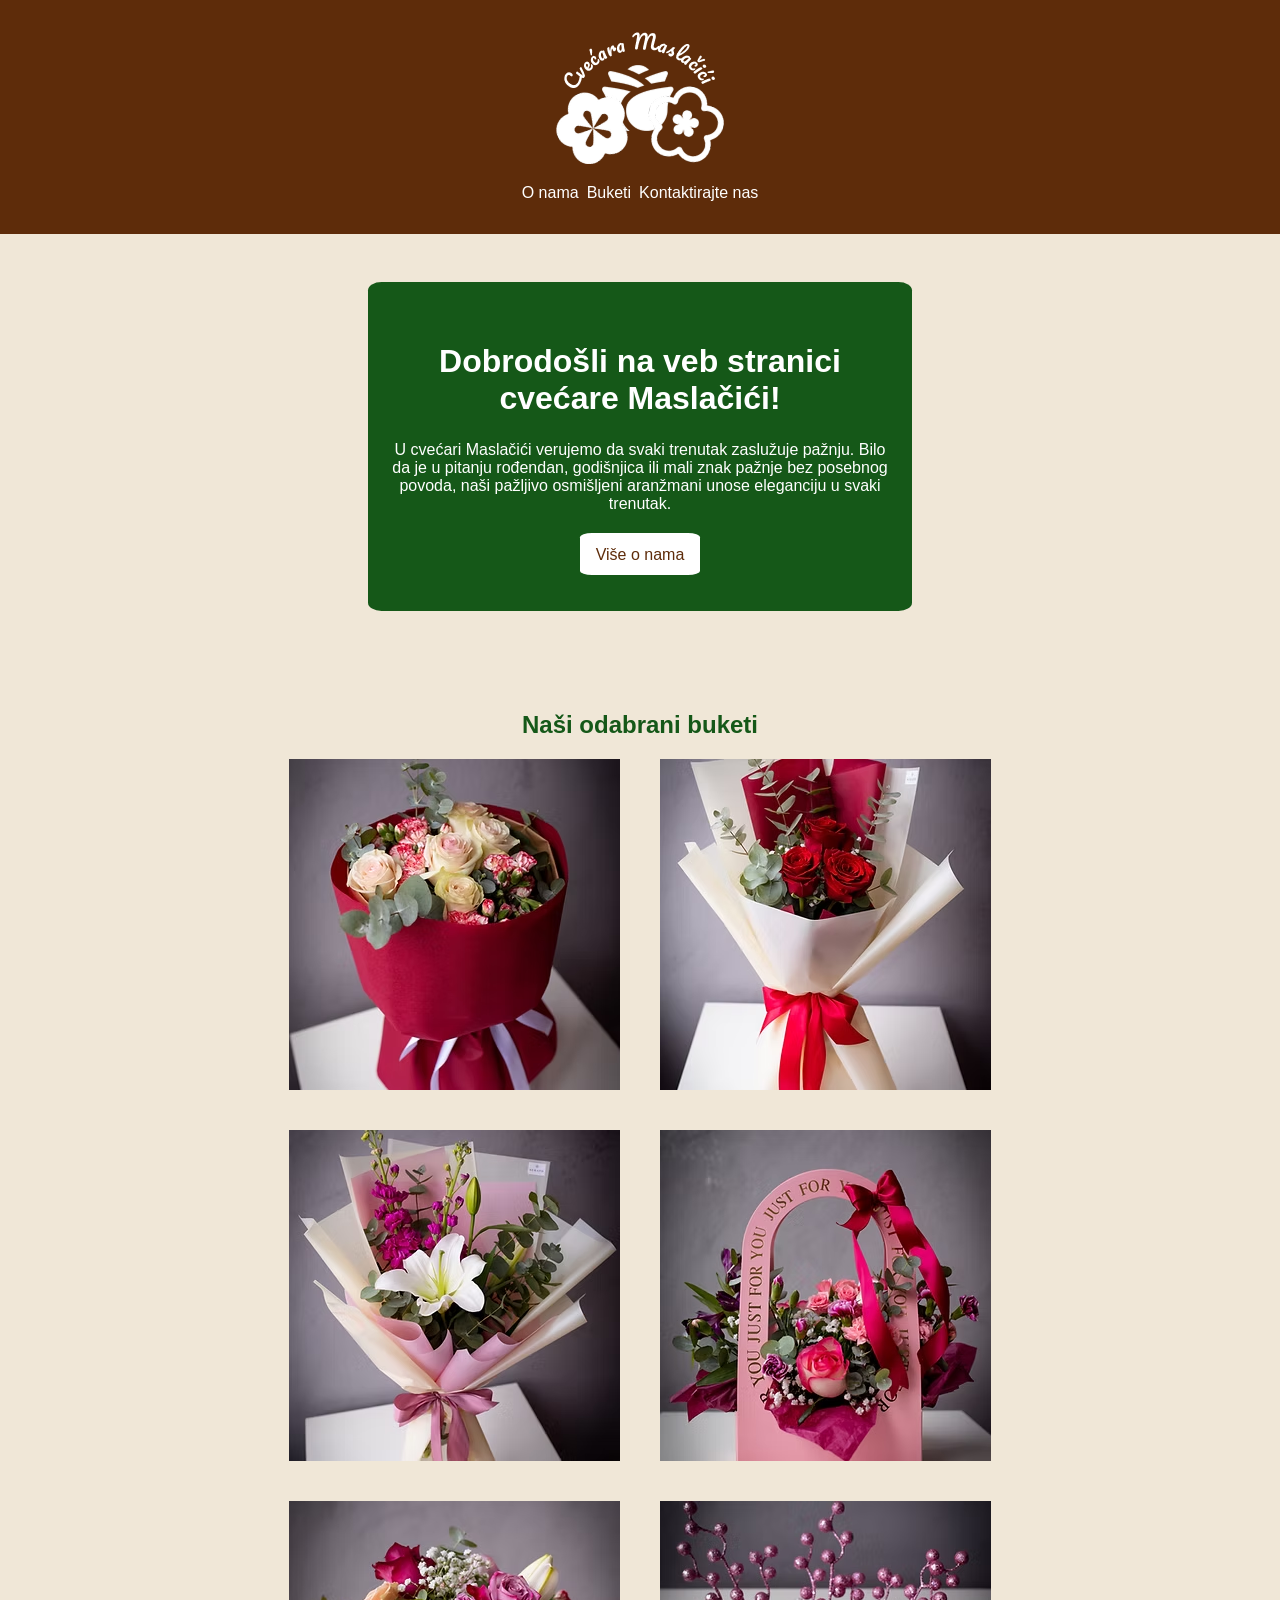
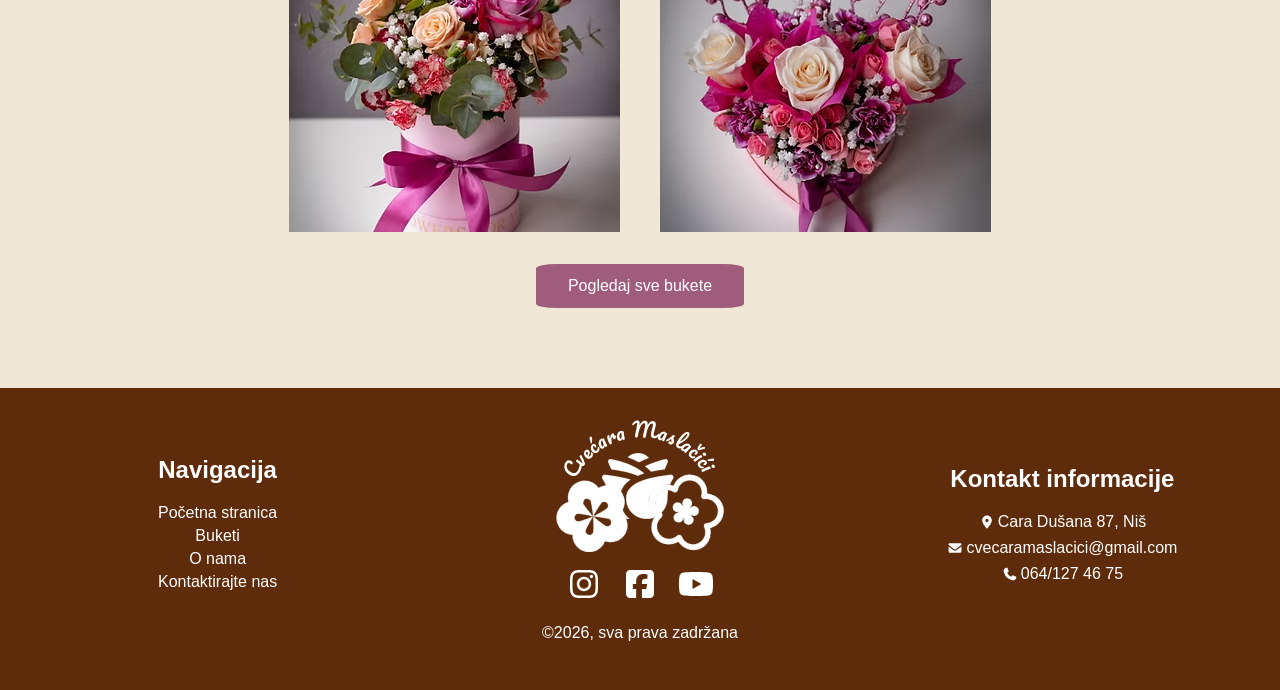
<file: index.html>
<!DOCTYPE html>
<html lang="en">

<head>
    <meta charset="UTF-8">
    <meta http-equiv="X-UA-Compatible" content="IE=edge">
    <meta name="viewport" content="width=device-width, initial-scale=1.0">
    <title>Cvećara Maslačići</title>

    <link rel="stylesheet" href="./css/style.css">
    <link rel="stylesheet" href="./css/index.css">

    <link rel="apple-touch-icon" sizes="180x180" href="./favicon_io/apple-touch-icon.png">
    <link rel="icon" type="image/png" sizes="32x32" href="./favicon_io/favicon-32x32.png">
    <link rel="icon" type="image/png" sizes="16x16" href="./favicon_io/favicon-16x16.png">
    <link rel="manifest" href="./favicon_io/site.webmanifest">
</head>

<body>
    <div id="Header-wrapper" class="background-brown">
        <header>
            <nav>
                <a href="index.html" id="logo-header" class="text-white">
                    <img src="./images/LogoCvecara-white.png" alt="Logo">
                </a>

                <div id="links-header">
                    <a href="./aboutus.html" class="text-white">O nama</a>
                    <a href="#" class="text-white">Buketi</a>
                    <a href="./contact.html" class="text-white">Kontaktirajte nas</a>
                </div>
            </nav>
        </header>
    </div>

    <div id="Hero-wrapper">
        <div id="Hero-section">
            <h1 class="text-white">
                Dobrodošli na veb stranici cvećare Maslačići!
            </h1>

            <p class="text-white">
                U cvećari Maslačići verujemo da svaki trenutak zaslužuje pažnju. Bilo da je u pitanju rođendan,
                godišnjica ili mali znak pažnje bez posebnog povoda, naši pažljivo osmišljeni aranžmani unose eleganciju
                u svaki trenutak.
            </p>

            <a href="./aboutus.html" id="button-hero" class="button text-brown background-white">
                Više o nama
            </a>
        </div>
    </div>

    <div id="Main-wrapper">
        <main>
            <h2 class="text-green">
                Naši odabrani buketi
            </h2>

            <div id="imageContainer">
                <img src="./images/cvece1.avif" alt="Cvece">
                <img src="./images/cvece2.avif" alt="Cvece">
                <img src="./images/cvece3.avif" alt="Cvece">
                <img src="./images/cvece4.avif" alt="Cvece">
                <img src="./images/cvece5.avif" alt="Cvece">
                <img src="./images/cvece6.avif" alt="Cvece">
            </div>

            <a href="#" class="button text-white background-bourdeaux">
                Pogledaj sve bukete
            </a>
        </main>
    </div>

    <div id="Footer-wrapper" class="background-brown">
        <footer>
            <div id="footer-up">
                <div id="navigation-part">
                    <h2 class="text-white">
                        Navigacija
                    </h2>

                    <div>
                        <a href="./index.html" class="text-white">Početna stranica</a>
                        <a href="#" class="text-white">Buketi</a>
                        <a href="./aboutus.html" class="text-white">O nama</a>
                        <a href="./contact.html" class="text-white">Kontaktirajte nas</a>
                    </div>
                </div>

                <div id="logos-part">
                    <a href="index.html">
                        <img src="./images/LogoCvecara-white.png" alt="logo">
                    </a>

                    <div>
                        <a href="#">
                            <img src="./images/instagram.svg" alt="instagram" class="logo-navigation">
                        </a>
                        <a href="#">
                            <img src="./images/facebook.svg" alt="facebook" class="logo-navigation">
                        </a>

                        <a href="#">
                            <img src="./images/youtube.svg" alt="youtube" class="logo-navigation">
                        </a>
                    </div>
                </div>

                <div id="contact-part">
                    <h2 class="text-white">
                        Kontakt informacije
                    </h2>

                    <div id="kontakt-informacije">
                        <div>
                            <img src="./images/location.svg" alt="lokacija" class="logo-contact">

                            <p class="text-white">
                                Cara Dušana 87, Niš
                            </p>
                        </div>
                        
                        <div>
                            <img src="./images/envelope.svg" alt="E-posta" class="logo-contact">

                            <p class="text-white">
                                cvecaramaslacici@gmail.com
                            </p>
                        </div>
                        
                        <div>
                            <img src="./images/phone.svg" alt="Broj tel" class="logo-contact">

                            <p class="text-white">
                                064/127 46 75
                            </p>
                        </div>
                    </div>
                </div>
            </div>

            <p class="text-white" id="copyright">
                ©2026, sva prava zadržana
            </p>
        </footer>
    </div>
</body>

</html>
</file>
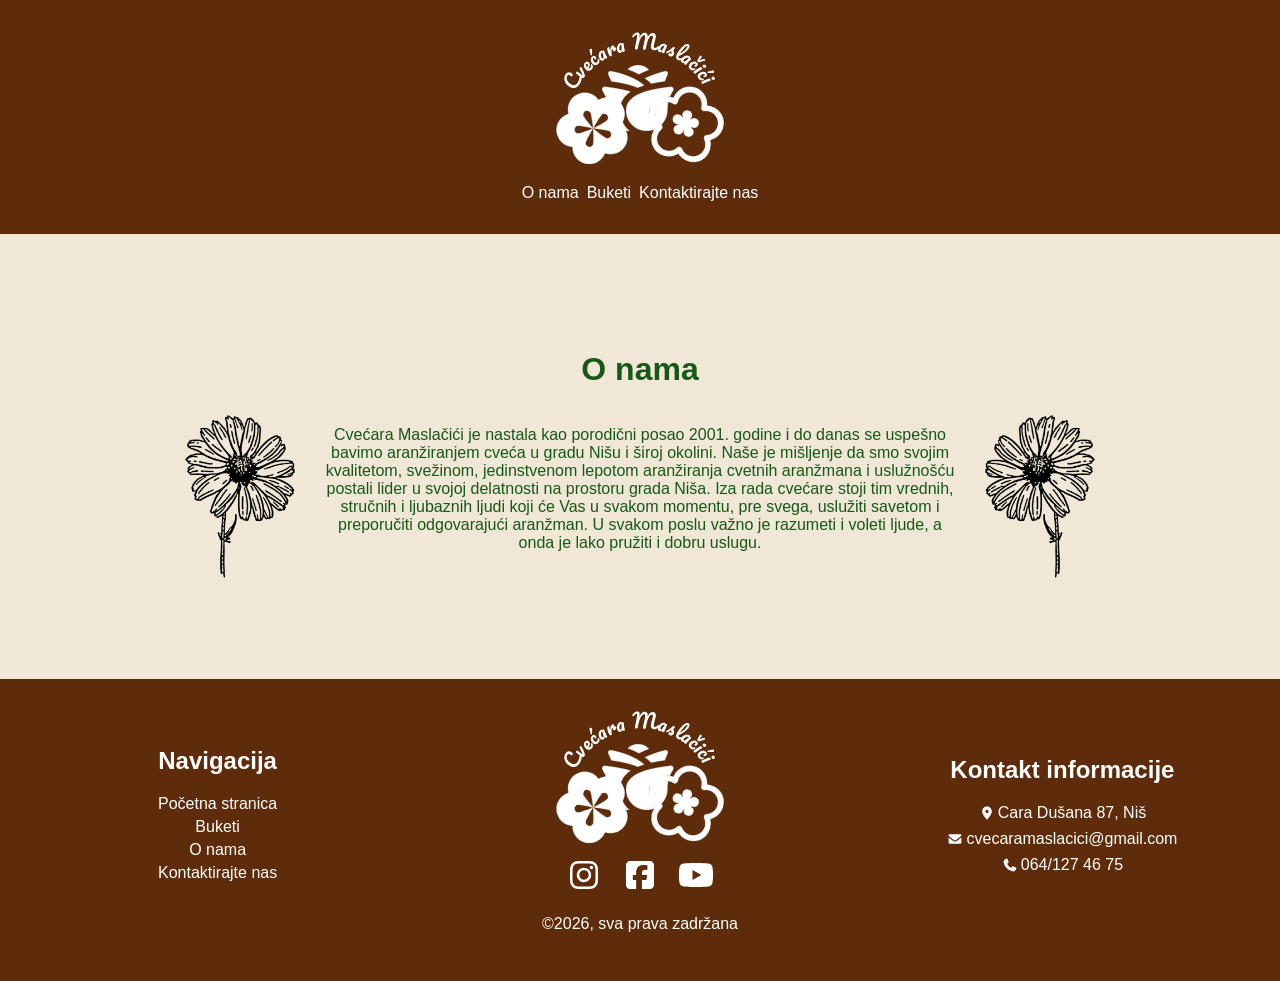
<file: aboutus.html>
<!DOCTYPE html>
<html lang="en">

<head>
    <meta charset="UTF-8">
    <meta name="viewport" content="width=device-width, initial-scale=1.0">
    <title>Cvećara Maslačići</title>

    <link rel="stylesheet" href="./css/style.css">
    <link rel="stylesheet" href="./css/aboutus.css">

    <link rel="apple-touch-icon" sizes="180x180" href="./favicon_io/apple-touch-icon.png">
    <link rel="icon" type="image/png" sizes="32x32" href="./favicon_io/favicon-32x32.png">
    <link rel="icon" type="image/png" sizes="16x16" href="./favicon_io/favicon-16x16.png">
    <link rel="manifest" href="./favicon_io/site.webmanifest">
</head>

<body>
    <div id="Header-wrapper" class="background-brown">
        <header>
            <nav>
                <a href="index.html" id="logo-header" class="text-white">
                    <img src="./images/LogoCvecara-white.png" alt="Logo">
                </a>

                <div id="links-header">
                    <a href="#" class="text-white">O nama</a>
                    <a href="#" class="text-white">Buketi</a>
                    <a href="./contact.html" class="text-white">Kontaktirajte nas</a>
                </div>
            </nav>
        </header>
    </div>

    <div id="main-wrapper">
        <main>
            <h1 class="text-green">
                O nama
            </h1>
    
            <div id="mainDiv">
                <img src="./images/cvece-onama.png" alt="Cvece" id="flippedImg">
    
                <p class="text-green">
                    Cvećara Maslačići je nastala kao porodični posao 2001. godine i do danas se uspešno bavimo aranžiranjem cveća u gradu Nišu i široj okolini. Naše je mišljenje da smo svojim kvalitetom, svežinom, jedinstvenom lepotom aranžiranja cvetnih aranžmana i uslužnošću postali lider u svojoj delatnosti na prostoru grada Niša. Iza rada cvećare stoji tim vrednih, stručnih i ljubaznih ljudi koji će Vas u svakom momentu, pre svega, uslužiti savetom i preporučiti odgovarajući aranžman. U svakom poslu važno je razumeti i voleti ljude, a onda je lako pružiti i dobru uslugu.
                </p>
    
                <img src="./images/cvece-onama.png" alt="Cvece">
            </div>
        </main>
    </div>

    <div id="Footer-wrapper" class="background-brown">
        <footer>
            <div id="footer-up">
                <div id="navigation-part">
                    <h2 class="text-white">
                        Navigacija
                    </h2>

                    <div>
                        <a href="./index.html" class="text-white">Početna stranica</a>
                        <a href="#" class="text-white">Buketi</a>
                        <a href="#" class="text-white">O nama</a>
                        <a href="./contact.html" class="text-white">Kontaktirajte nas</a>
                    </div>
                </div>

                <div id="logos-part">
                    <a href="index.html">
                        <img src="./images/LogoCvecara-white.png" alt="logo">
                    </a>

                    <div>
                        <a href="#">
                            <img src="./images/instagram.svg" alt="instagram" class="logo-navigation">
                        </a>
                        <a href="#">
                            <img src="./images/facebook.svg" alt="facebook" class="logo-navigation">
                        </a>

                        <a href="#">
                            <img src="./images/youtube.svg" alt="youtube" class="logo-navigation">
                        </a>
                    </div>
                </div>

                <div id="contact-part">
                    <h2 class="text-white">
                        Kontakt informacije
                    </h2>

                    <div id="kontakt-informacije">
                        <div>
                            <img src="./images/location.svg" alt="lokacija" class="logo-contact">

                            <p class="text-white">
                                Cara Dušana 87, Niš
                            </p>
                        </div>

                        <div>
                            <img src="./images/envelope.svg" alt="E-posta" class="logo-contact">

                            <p class="text-white">
                                cvecaramaslacici@gmail.com
                            </p>
                        </div>

                        <div>
                            <img src="./images/phone.svg" alt="Broj tel" class="logo-contact">

                            <p class="text-white">
                                064/127 46 75
                            </p>
                        </div>
                    </div>
                </div>
            </div>

            <p class="text-white" id="copyright">
                ©2026, sva prava zadržana
            </p>
        </footer>
    </div>
</body>

</html>
</file>
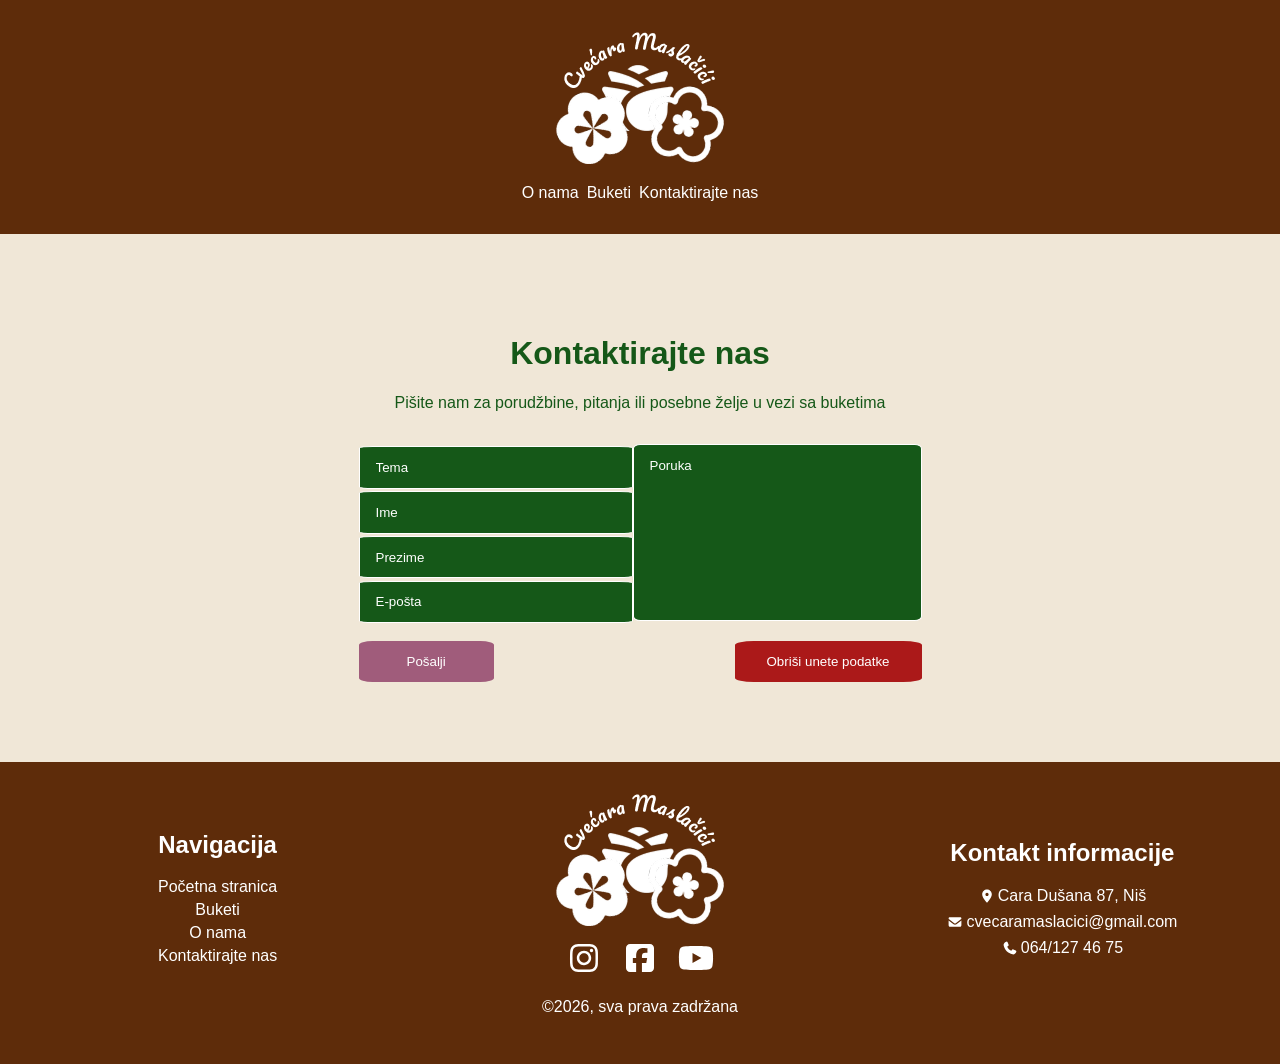
<file: contact.html>
<!DOCTYPE html>
<html lang="en">

<head>
    <meta charset="UTF-8">
    <meta name="viewport" content="width=device-width, initial-scale=1.0">
    <title>Cvećara Maslačići</title>

    <link rel="stylesheet" href="./css/style.css">
    <link rel="stylesheet" href="./css/contact.css">

    <link rel="apple-touch-icon" sizes="180x180" href="./favicon_io/apple-touch-icon.png">
    <link rel="icon" type="image/png" sizes="32x32" href="./favicon_io/favicon-32x32.png">
    <link rel="icon" type="image/png" sizes="16x16" href="./favicon_io/favicon-16x16.png">
    <link rel="manifest" href="./favicon_io/site.webmanifest">
</head>

<body>
    <div id="Header-wrapper" class="background-brown">
        <header>
            <nav>
                <a href="index.html" id="logo-header" class="text-white">
                    <img src="./images/LogoCvecara-white.png" alt="Logo">
                </a>

                <div id="links-header">
                    <a href="./aboutus.html" class="text-white">O nama</a>
                    <a href="#" class="text-white">Buketi</a>
                    <a href="./contact.html" class="text-white">Kontaktirajte nas</a>
                </div>
            </nav>
        </header>
    </div>

    <div id="main-wrapper">
        <main>
            <div>
                <h1 class="text-green">
                    Kontaktirajte nas
                </h1>

                <p class="text-green">
                    Pišite nam za porudžbine, pitanja ili posebne želje u vezi sa buketima
                </p>
            </div>

            <form action="">
                <div id="contact-inputs">
                    <div id="contact-left">
                        <div>
                            <label for="Topic-input"></label>
                            <input type="text" id="Topic-input" name="Topic-input" required placeholder="Tema" class="background-green text-white">
                        </div>
    
                        <div>
                            <label for="Name-input"></label>
                            <input type="text" id="Name-input" name="Name-input" required placeholder="Ime" class="background-green text-white">
                        </div>
    
                        <div>
                            <label for="Name-input"></label>
                            <input type="text" id="Surname-input" name="Surname-input" required placeholder="Prezime" class="background-green text-white">
                        </div>
    
                        <div>
                            <label for="Email-input"></label>
                            <input type="email" id="Email-input" name="Email-input" required placeholder="E-pošta" class="background-green text-white">
                        </div>
                    </div>
    
                    <div id="contact-right">
                        <label for="Message-input"></label>
                        <textarea name="Message-input" id="Message-input" cols="30" rows="10" required placeholder="Poruka" class="background-green text-white"></textarea>
                    </div>
                </div>

                <div id="contact-buttons">
                    <button id="submitButton" class="background-bourdeaux button text-white" type="submit">
                        Pošalji
                    </button>
    
                    <button id="resetButton" class="button background-red text-white" type="reset">
                        Obriši unete podatke
                    </button>
                </div>
            </form>
        </main>
    </div>


    <div id="Footer-wrapper" class="background-brown">
        <footer>
            <div id="footer-up">
                <div id="navigation-part">
                    <h2 class="text-white">
                        Navigacija
                    </h2>

                    <div>
                        <a href="./index.html" class="text-white">Početna stranica</a>
                        <a href="#" class="text-white">Buketi</a>
                        <a href="./aboutus.html" class="text-white">O nama</a>
                        <a href="./contact.html" class="text-white">Kontaktirajte nas</a>
                    </div>
                </div>

                <div id="logos-part">
                    <a href="index.html">
                        <img src="./images/LogoCvecara-white.png" alt="logo">
                    </a>

                    <div>
                        <a href="#">
                            <img src="./images/instagram.svg" alt="instagram" class="logo-navigation">
                        </a>
                        <a href="#">
                            <img src="./images/facebook.svg" alt="facebook" class="logo-navigation">
                        </a>

                        <a href="#">
                            <img src="./images/youtube.svg" alt="youtube" class="logo-navigation">
                        </a>
                    </div>
                </div>

                <div id="contact-part">
                    <h2 class="text-white">
                        Kontakt informacije
                    </h2>

                    <div id="kontakt-informacije">
                        <div>
                            <img src="./images/location.svg" alt="lokacija" class="logo-contact">

                            <p class="text-white">
                                Cara Dušana 87, Niš
                            </p>
                        </div>

                        <div>
                            <img src="./images/envelope.svg" alt="E-posta" class="logo-contact">

                            <p class="text-white">
                                cvecaramaslacici@gmail.com
                            </p>
                        </div>

                        <div>
                            <img src="./images/phone.svg" alt="Broj tel" class="logo-contact">

                            <p class="text-white">
                                064/127 46 75
                            </p>
                        </div>
                    </div>
                </div>
            </div>

            <p class="text-white" id="copyright">
                ©2026, sva prava zadržana
            </p>
        </footer>
    </div>
</body>

</html>
</file>
<file: css/style.css>
body, html {
    margin: 0;
    padding: 0;
    box-sizing: border-box;

    font-family: sans-serif;
    background-color: rgb(240, 231, 215);
}

.text-white {
    color: white;
}

.background-white {
    background-color: white;
}

.background-brown {
    background-color: rgb(94, 44, 10);
}

.text-brown {
    color: rgb(94, 44, 10);
}

.text-green {
    color: #155818;
}

.background-green {
    background-color: #155818;
}

.background-bourdeaux {
    background-color: #A05C7B;
}

.background-red {
    background-color: #ab1919;
}

.button {
    padding: 0.5rem 1rem;

    text-decoration: none;
    cursor: pointer;
    font-weight: 500;

    border-radius: 10%;
}

/* Header */
#Header-wrapper {
    padding: 2rem 0;
}

header nav {
    display: flex;
    align-items: center;
    flex-direction: column;

    gap: 1rem;
}

#links-header {
    display: flex;

    gap: 0.5rem;
}

#links-header a {
    text-decoration: none;
}

#links-header a:hover {
    text-decoration: underline;
}

/* Footer */
#copyright {
    text-align: center;
}

#Footer-wrapper {
    padding: 2rem 0;
}

#footer-up {
    display: flex;
    justify-content: center;
    align-items: center;
}

#navigation-part, #logos-part, #contact-part {
    display: flex;
    flex-direction: column;
    align-items: center;
    text-align: center;

    width: 33%;
}

#footer-up a {
    text-decoration: none;
}

#footer-up a:hover {
    text-decoration: underline;
}

#navigation-part div {
    display: flex;
    flex-direction: column;

    gap: 5px;
}

#logos-part {
    display: flex;
    flex-direction: column;

    gap: 0.5rem;
}

#logos-part div {
    display: flex;
    justify-content: center;

    gap: 1rem;
}

.logo-navigation {
    width: 2.5rem;
}

.logo-contact {
    width: 1rem;
}

#contact-part {
    display: flex;
    flex-direction: column;
}

#kontakt-informacije {
    display: flex;
    flex-direction: column;

    gap: 0.5rem;
}

#kontakt-informacije p {
    margin: 0;
}

#kontakt-informacije div {
    display: flex;
    justify-content: center;

    gap: 0.2rem;
}
</file>
<file: css/index.css>
/* Hero section */
#Hero-wrapper {
    margin-top: 3rem;
}

#Hero-section {
    background-color: rgb(21, 88, 24);
    color: white;

    margin: auto;
    text-align: center;

    width: 40%;
    padding: 2.5rem 1rem;
    padding-bottom: 3rem;
    border-radius: 2.5%;
}

#Hero-section p {
    margin-top: 1.5rem;
    margin-bottom: 2rem;
}

#Hero-section .button {
    padding: 0.8rem 1rem;
}

/* Main */

#Main-wrapper {
    margin: 5rem 0;
}

main {
    display: flex;
    flex-direction: column;
    align-items: center;
}

main h2 {
    text-align: center;
}

#imageContainer {
    margin: auto;
    display: flex;
    flex-wrap: wrap;
    justify-content: center;

    width: 80%;
    gap: 2.5rem;
    margin-bottom: 2rem;
}

main .button {
    text-align: center;
    width: fit-content;
    padding: 0.8rem 2rem;
}

main .button:hover {
    background-color: #78475d;
}
</file>
<file: css/aboutus.css>
#flippedImg {
    -webkit-transform: scaleX(-1);
    transform: scaleX(-1);
}

main {
    text-align: center;
}

main p {
    width: 50%;
}

#mainDiv {
    display: flex;
    justify-content: center;

    gap: 1.5rem;
}

main img {
    width: 7rem;
}

#main-wrapper {
    padding: 6rem 0;
}
</file>
<file: css/contact.css>
main {
    display: flex;
    flex-direction: column;
    text-align: center;

    gap: 1rem;

    padding: 5rem 0;
}

main input, main textarea {
    border: 0;
    border-radius: 5%;
    border-style: solid;
    border-width: 0.05rem;
    border-color: white;

    padding: 0.8rem 1rem;
}

main input:focus, main textarea:focus {
    border: 0;
    outline: 0;
}

main input:hover, main textarea:hover {
    background-color: #1a731f;
}

main textarea {
    border-radius: 2.5%;
    resize: none;
}

main input::placeholder, main textarea::placeholder {
    color: white;
    font-family: sans-serif;
}



form {
    display: flex;
    flex-direction: column;
    align-items: center;

    width: fit-content;
    gap: 1rem;
    margin: auto;
}

#contact-inputs {
    display: flex;
}

#contact-left {
    display: flex;
    flex-direction: column;
    justify-content: space-evenly;
    align-items: center;
}

#contact-left input {
    width: 15rem;
}

#contact-buttons {
    width: 100%;
    display: flex;
    justify-content: space-between;
}

.button {
    border: 0;
    padding: 0.8rem 2rem;

    font-weight: 500;
}

#submitButton {
    padding: 0.8rem 3rem;
}

#submitButton:hover {
    background-color: #895169;
}

#resetButton:hover {
    background-color: #851616;
}
</file>
